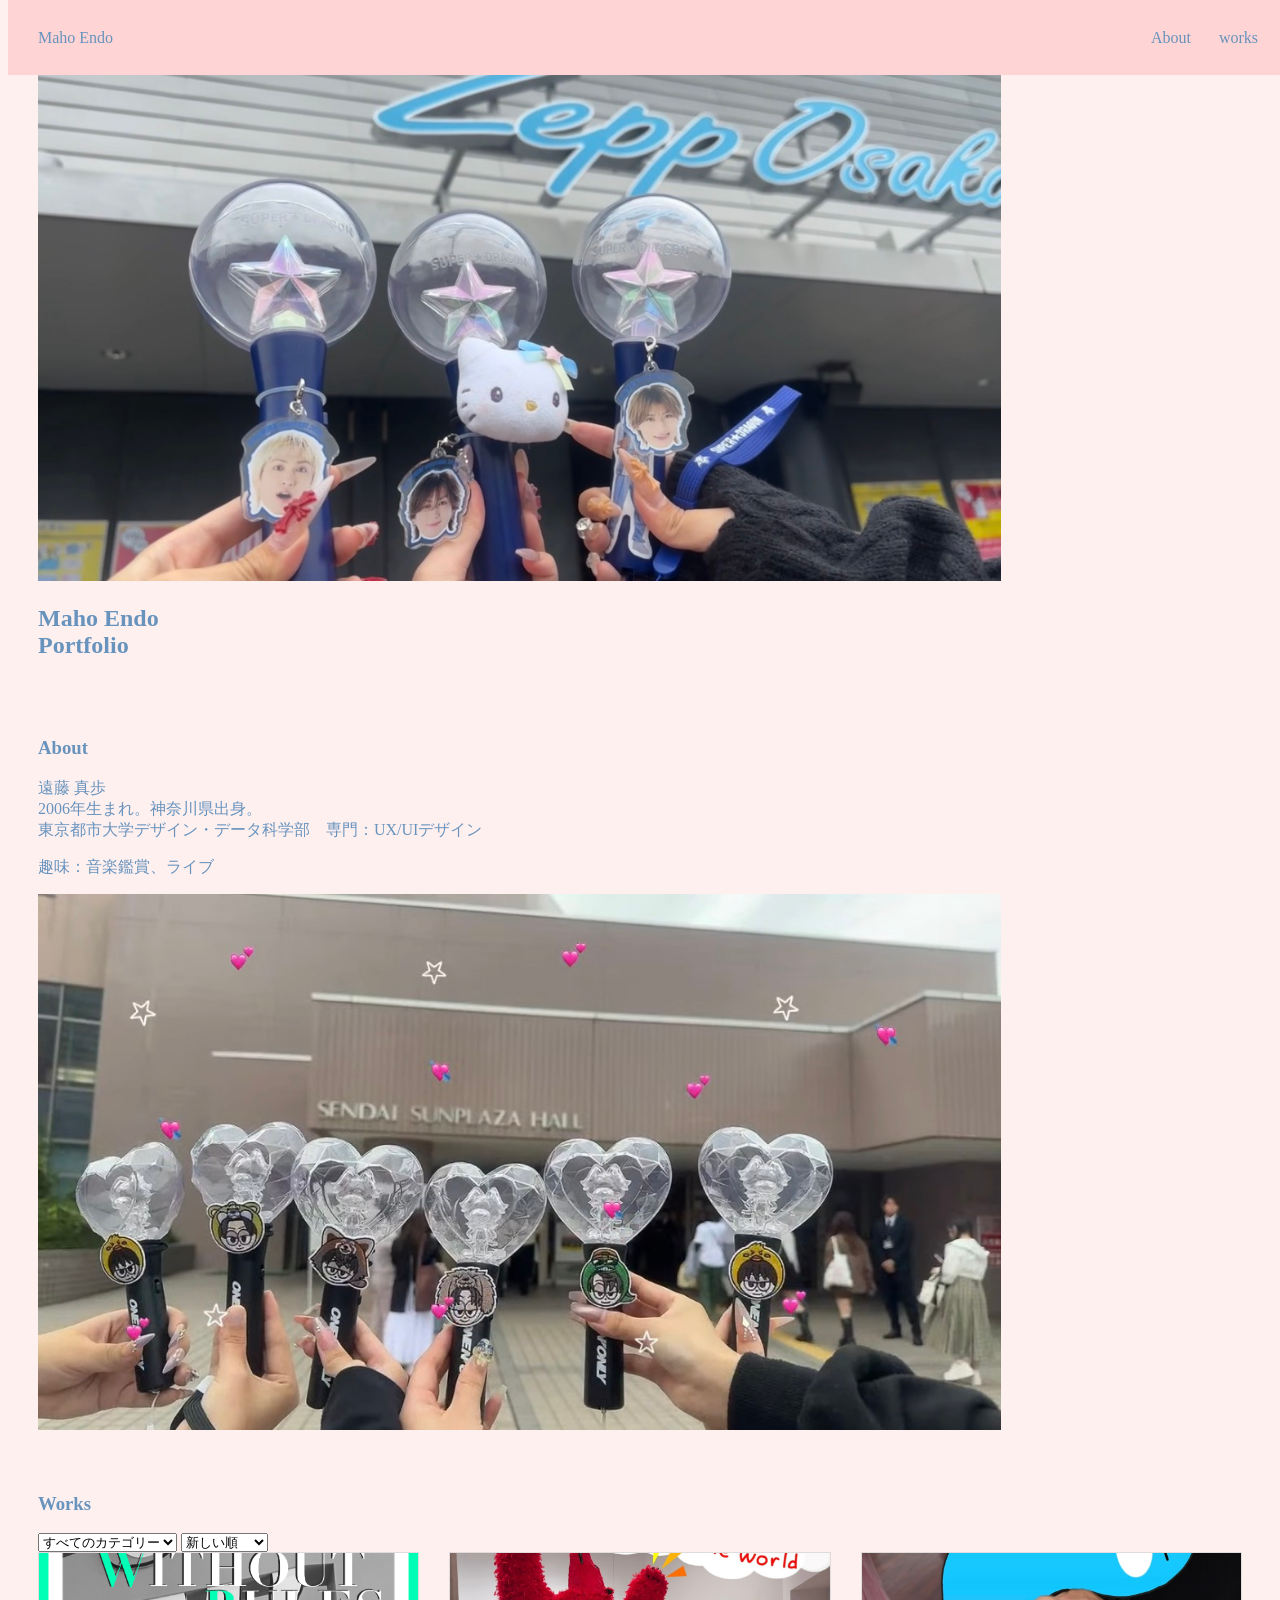
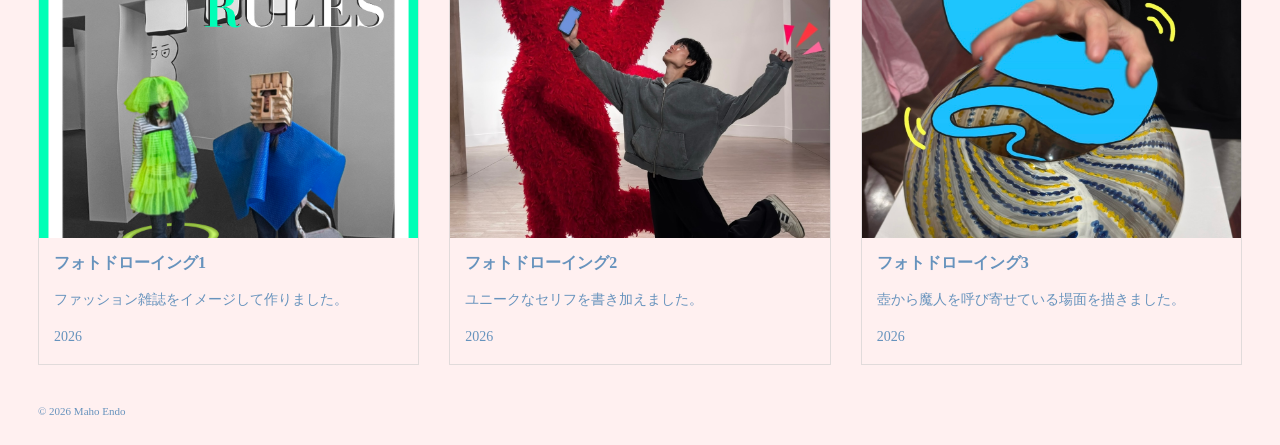
<file: index.html>
<!DOCTYPE html>
<html lang ="ja">
    <head>
        <meta charset="UTF-8">
        <title>Maho Endo</title>
        <link rel="stylesheet"href="style.css">
    </head>
    <body>
        <header>
            <a href="#top"><p>Maho Endo</p></a>
            <nav>
                <a href="#about">About</a>
                <a href="#works">works</a>
            </nav>
        </header>
        <main>
            <section id="top">
                <img src="./media/IMG_8139.jpg" width="80%">
                <h1>
                    Maho Endo<br>
                    Portfolio
                </h1>
            </section>
            <section id="about">
                <h3>About</h3>
                <p>
                    遠藤 真歩<br>
                    2006年生まれ。神奈川県出身。<br>
                    東京都市大学デザイン・データ科学部　専門：UX/UIデザイン
                </p>
                <p>
                    趣味：音楽鑑賞、ライブ
                </p>
                <img src="./media/IMG_8140.jpg" width="80%">
            </section>
            <section id="works" class="works">
                <h3>Works</h3>
                <div id="works-controls">
                    <select id="category">
                        <option value="all">すべてのカテゴリー</option>
                    </select>
                    <select id="sort">
                        <option value="new">新しい順</option>
                        <option value="old">古い順</option>
                        <option value="title">タイトル順</option>
                    </select>
                </div>
                <div id="works-grid"></div>
            </section>
        </main>
        <footer>
            <span>© 2026 Maho Endo</span>
        </footer>
        <script src="works.js"></script>
    </body>
</html>
</file>
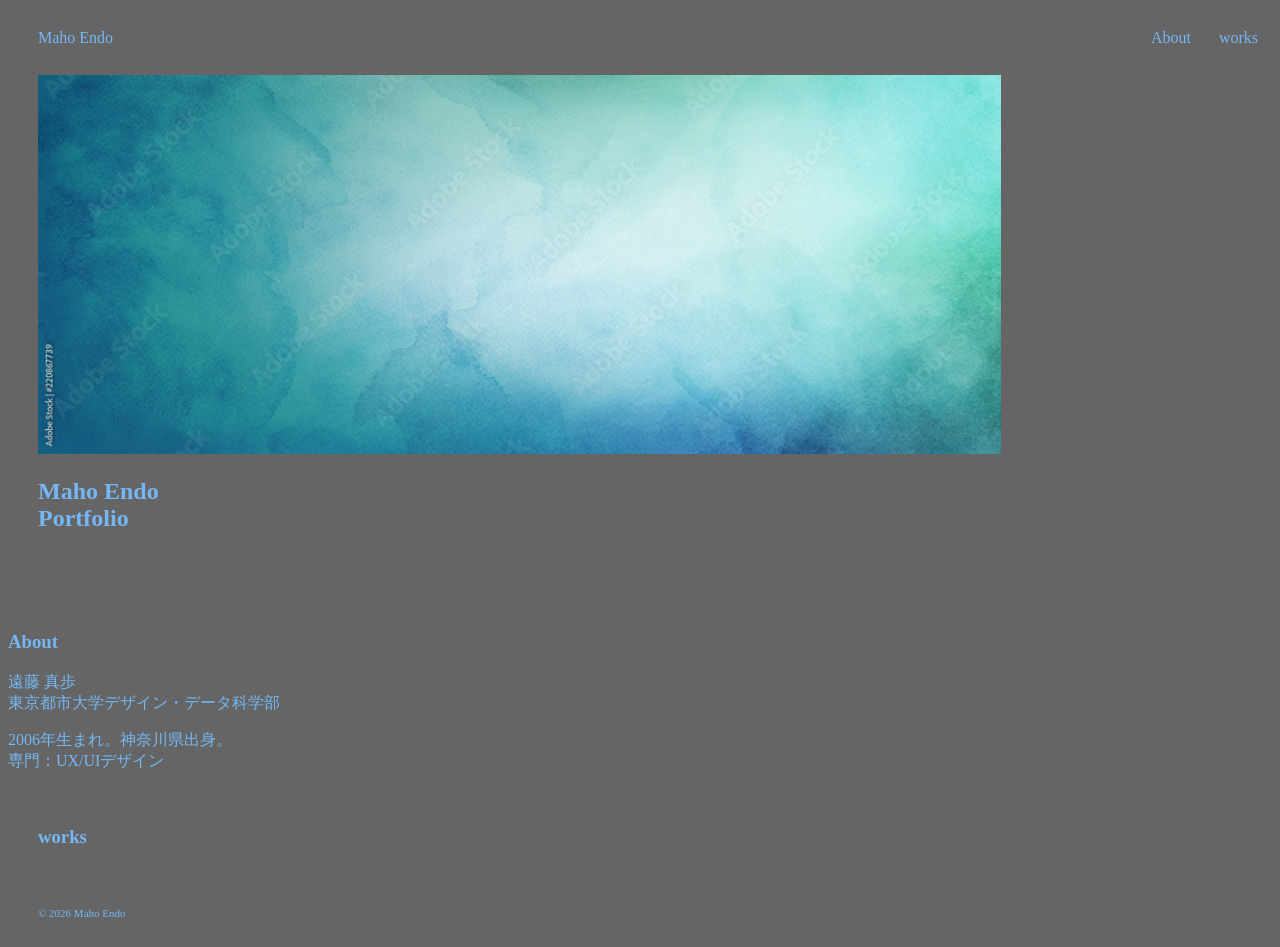
<file: ウェブプログラミング/index.html>
<!DOCTYPE html>
<html lang ="ja">
    <head>
        <meta charset="UTF-8">
        <title>Maho Endo</title>
        <link rel="stylesheet"href="style.css">
    </head>
    <body>
        <header>
            <a href="#top"><p>Maho Endo</p></a>
            <nav>
                <a href="#about">About</a>
                <a href="#works">works</a>
            </nav>
        </header>
        <main>
            <section id="top">
                <img src="./media/top_s.jpg" width="80%">
                <h1>
                    Maho Endo<br>
                    Portfolio
                </h1>
            </section>
            <section id="about"></section>
                <h3>About</h3>
                <p>
                    遠藤 真歩<br>
                    東京都市大学デザイン・データ科学部
                </p>
                <p>
                    2006年生まれ。神奈川県出身。<br>
                    専門：UX/UIデザイン
                </p>
            </section>
            <section id="works" class="works">
                <h3>works</h3>
                <div id="works-grid"></div>
            </section>
        </main>
        <footer>
            <span>© 2026 Maho Endo</span>
            <script src="works.js"></script>
        </footer>    
    </body>
</html>
</file>
<file: style.css>
body{
  background:   #fff0f0;
  color:   #6793bd;
}
a{
 color: inherit;
 text-decoration:none;
}
html{
    scroll-behavior: smooth;
    scroll-padding-top: 50px;
}

header{
  display: flex;
  justify-content: space-between;
  align-items: center;
  width: 100%;
  position: fixed;
  padding: 0px 30px;
  background:   #ffd4d4;
  height: 75px;
  top: 0;
}
section{
  padding: 20px 30px;
}
nav{
  display: flex;
  gap: 28px;
}
nav a:hover{
  color:  #f2d2d2;
}
*{box-sizing: border-box;}
footer{
  padding: 20px 30px;
  font-size: 11px
}
#top{
  padding-top: 40px;
}

/* Works */
#works-grid {
    display: grid;
    grid-template-columns: repeat(3, 1fr);
    gap: 30px;
}
.work-cardimg {
    width: 100%;
    aspect-ratio: 4 / 3;
    object-fit: cover;
    display: block;
}
.work-card {
    border: 1px solid   #e1dbdb;
}
.work-card h4 {
    margin: 15px 15px 15px;
}

.work-card p {
    margin: 0 15px 15px;
    font-size: 14px;
    line-height: 1.6;
}
.work-card:hover {
    opacity: 0.7;
}

.works-controls {
    display: flex;
    gap: 10px;
    margin-top: 20px;
    margin-bottom: 30px;
}

.works-controls select {
    padding: 10px;
    font-size: 16px;
}

.work-category {
    font-size: 4px;
    color: #8c8c8c;
    padding-top: 14px;
}

.work-year {
    font-size: 10px;
    margin-top: 10px;
}
</file>
<file: ウェブプログラミング/style.css>
body{
  background:   #656565;
  color:   #75b7f4;
}
a{
 color: inherit;
 text-decoration:none;
}
html{
    scroll-behavior: smooth;
    scroll-padding-top: 50px;
}

header{
  display: flex;
  justify-content: space-between;
  align-items: center;
  width: 100%;
  position: fixed;
  padding: 0px 30px;
  background:   #656565;
  height: 75px;
  top: 0;
}
section{
  padding: 20px 30px;
}
nav{
  display: flex;
  gap: 28px;
}
nav a:hover{
  color:  #626060;
}
*{box-sizing: border-box;}
footer{
  padding: 20px 30px;
  font-size: 11px
}
#top{
  padding-top: 40px;
}

/* Works */
#works-grid {
    display: grid;
    grid-template-coulumns: repeat(3, 1fr);
    gap: 30px;
}
</file>
